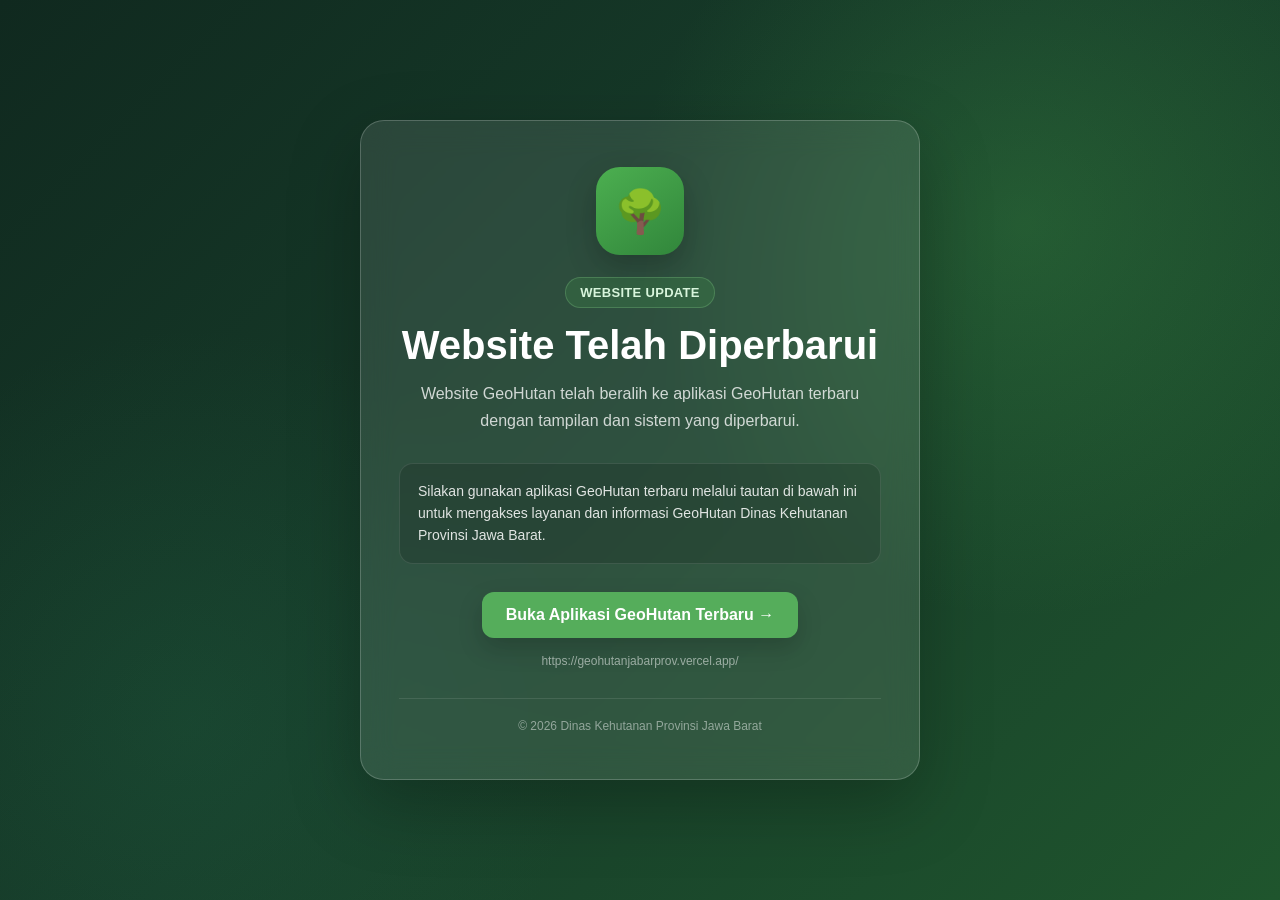
<file: index.html>
<!DOCTYPE html>
<html lang="id">
<head>
  <meta charset="UTF-8" />
  <meta name="viewport" content="width=device-width, initial-scale=1.0" />
  <meta name="description" content="Informasi pembaruan Website GeoHutan Dinas Kehutanan Provinsi Jawa Barat." />
  <title>Website Update - GeoHutan Jabar</title>
  <style>
    * { box-sizing: border-box; }

    html, body {
      margin: 0;
      min-height: 100%;
      font-family: Arial, Helvetica, sans-serif;
    }

    body {
      min-height: 100vh;
      display: flex;
      align-items: center;
      justify-content: center;
      padding: 24px;
      color: #fff;
      background:
        radial-gradient(circle at 80% 25%, rgba(68, 160, 72, .28), transparent 32%),
        radial-gradient(circle at 15% 80%, rgba(35, 110, 75, .22), transparent 30%),
        linear-gradient(135deg, #10291f 0%, #173d2a 48%, #1f552d 100%);
    }

    .card {
      width: min(560px, 100%);
      padding: 46px 38px;
      text-align: center;
      border: 1px solid rgba(255,255,255,.20);
      border-radius: 24px;
      background: rgba(255,255,255,.10);
      box-shadow: 0 24px 70px rgba(0,0,0,.25);
      backdrop-filter: blur(16px);
      -webkit-backdrop-filter: blur(16px);
    }

    .logo {
      width: 88px;
      height: 88px;
      margin: 0 auto 22px;
      display: flex;
      align-items: center;
      justify-content: center;
      border-radius: 24px;
      background: linear-gradient(145deg, #4caf50, #31863b);
      box-shadow: 0 12px 30px rgba(0,0,0,.22);
      font-size: 42px;
    }

    .badge {
      display: inline-block;
      margin-bottom: 14px;
      padding: 7px 14px;
      border-radius: 999px;
      color: #d8f5dc;
      background: rgba(76,175,80,.18);
      border: 1px solid rgba(129,199,132,.30);
      font-size: 13px;
      font-weight: 600;
      letter-spacing: .3px;
    }

    h1 {
      margin: 0 0 12px;
      font-size: clamp(28px, 5vw, 40px);
      line-height: 1.15;
    }

    .subtitle {
      margin: 0 auto 28px;
      max-width: 450px;
      color: rgba(255,255,255,.78);
      font-size: 16px;
      line-height: 1.7;
    }

    .notice {
      margin-bottom: 28px;
      padding: 16px 18px;
      border-radius: 14px;
      text-align: left;
      background: rgba(0,0,0,.14);
      border: 1px solid rgba(255,255,255,.10);
      color: rgba(255,255,255,.86);
      font-size: 14px;
      line-height: 1.6;
    }

    .button {
      display: inline-flex;
      align-items: center;
      justify-content: center;
      gap: 10px;
      min-width: 250px;
      padding: 14px 24px;
      border-radius: 12px;
      background: #55ad5b;
      color: #fff;
      text-decoration: none;
      font-size: 16px;
      font-weight: 700;
      box-shadow: 0 10px 24px rgba(0,0,0,.18);
      transition: transform .2s ease, background .2s ease, box-shadow .2s ease;
    }

    .button:hover {
      background: #64bd6a;
      transform: translateY(-2px);
      box-shadow: 0 14px 30px rgba(0,0,0,.24);
    }

    .url {
      margin-top: 16px;
      color: rgba(255,255,255,.52);
      font-size: 12px;
      word-break: break-all;
    }

    footer {
      margin-top: 30px;
      padding-top: 20px;
      border-top: 1px solid rgba(255,255,255,.10);
      color: rgba(255,255,255,.48);
      font-size: 12px;
    }

    @media (max-width: 480px) {
      .card { padding: 34px 22px; border-radius: 20px; }
      .logo { width: 76px; height: 76px; font-size: 36px; }
      .button { width: 100%; min-width: 0; }
    }
  </style>
</head>
<body>
  <main class="card">
    <div class="logo" aria-hidden="true">🌳</div>

    <div class="badge">WEBSITE UPDATE</div>

    <h1>Website Telah Diperbarui</h1>

    <p class="subtitle">
      Website GeoHutan telah beralih ke aplikasi GeoHutan terbaru
      dengan tampilan dan sistem yang diperbarui.
    </p>

    <div class="notice">
      Silakan gunakan aplikasi GeoHutan terbaru melalui tautan di bawah ini
      untuk mengakses layanan dan informasi GeoHutan Dinas Kehutanan Provinsi Jawa Barat.
    </div>

    <a
      class="button"
      href="https://geohutanjabarprov.vercel.app/"
      target="_blank"
      rel="noopener noreferrer"
    >
      Buka Aplikasi GeoHutan Terbaru →
    </a>

    <div class="url">
      https://geohutanjabarprov.vercel.app/
    </div>

    <footer>
      © 2026 Dinas Kehutanan Provinsi Jawa Barat
    </footer>
  </main>
</body>
</html>
</file>
